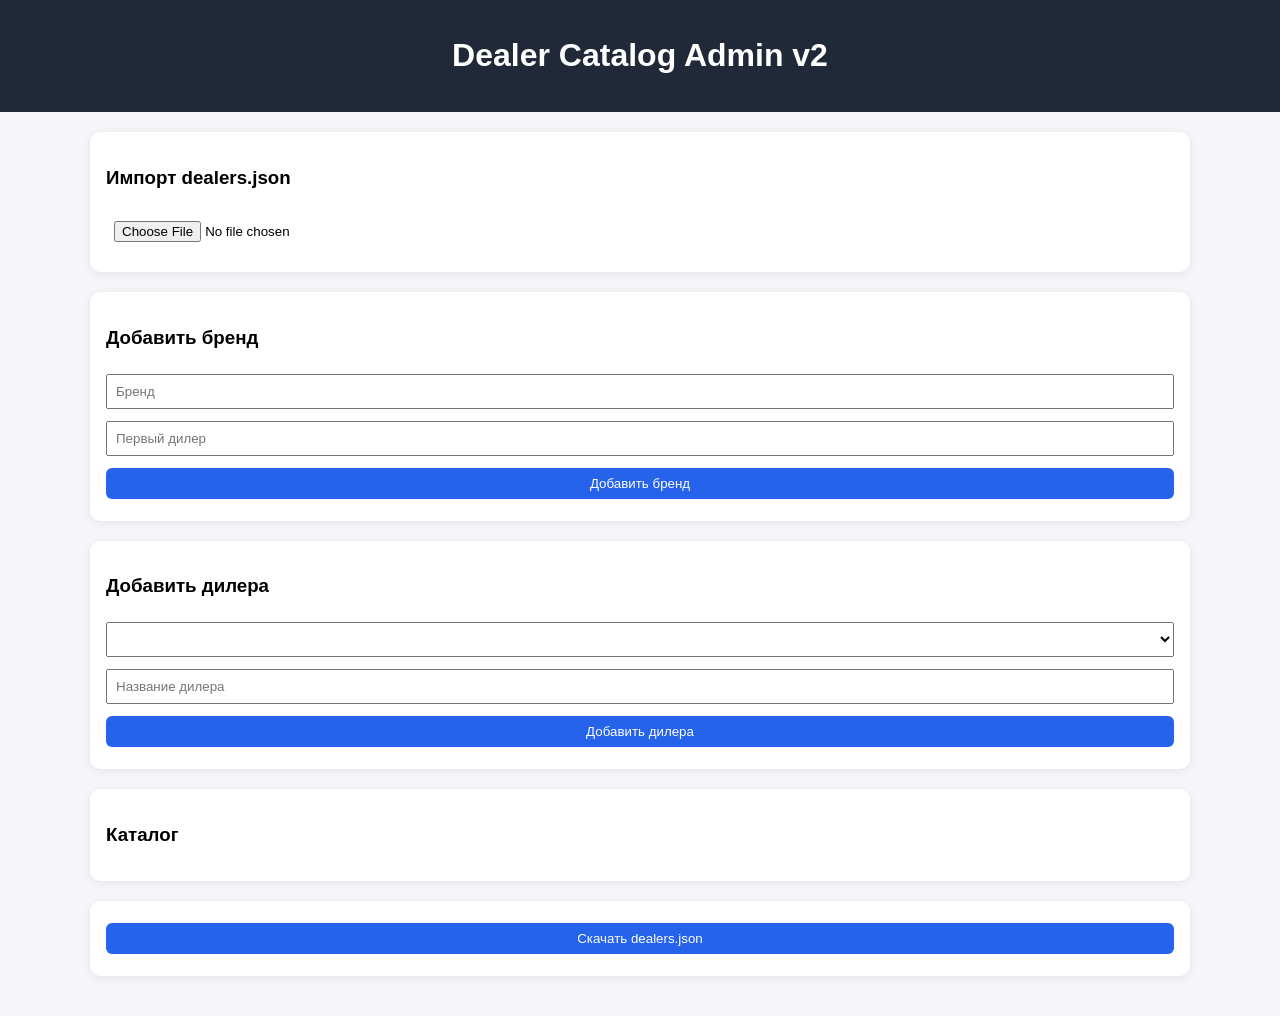
<file: admin.html>
<!DOCTYPE html>
<html lang="ru">
<head>
<meta charset="UTF-8">
<meta name="viewport" content="width=device-width,initial-scale=1">
<title>Dealer Catalog Admin v2</title>
<style>
body{font-family:Arial,sans-serif;background:#f4f6f9;margin:0}
header{background:#1f2937;color:#fff;padding:16px;text-align:center}
main{max-width:1100px;margin:auto;padding:20px}
.card{background:#fff;padding:16px;border-radius:10px;box-shadow:0 2px 8px rgba(0,0,0,.08);margin-bottom:20px}
input,select,button{width:100%;padding:8px;margin:6px 0;box-sizing:border-box}
button{background:#2563eb;color:#fff;border:0;border-radius:6px;cursor:pointer}
button.danger{background:#dc2626}
.brand{border:1px solid #ddd;border-radius:8px;padding:12px;margin:15px 0}
.dealer{background:#f8fafc;border:1px solid #ddd;padding:10px;border-radius:8px;margin:8px 0}
.grid{display:grid;grid-template-columns:repeat(2,1fr);gap:8px}
small{color:#666}
</style>
</head>
<body>
<header><h1>Dealer Catalog Admin v2</h1></header>
<main>

<div class="card">
<h3>Импорт dealers.json</h3>
<input type="file" id="file" accept=".json">
</div>

<div class="card">
<h3>Добавить бренд</h3>
<input id="brand" placeholder="Бренд">
<input id="dealer" placeholder="Первый дилер">
<button onclick="addBrand()">Добавить бренд</button>
</div>

<div class="card">
<h3>Добавить дилера</h3>
<select id="brands"></select>
<input id="newDealer" placeholder="Название дилера">
<button onclick="addDealer()">Добавить дилера</button>
</div>

<div class="card">
<h3>Каталог</h3>
<div id="list"></div>
</div>

<div class="card">
<button onclick="download()">Скачать dealers.json</button>
</div>

</main>

<script>
let data=[];

file.onchange=e=>{
 const r=new FileReader();
 r.onload=()=>{
   data=JSON.parse(r.result);

   data.forEach(b=>{
     b.dealers=(b.dealers||[]).map(d=>{
       if(typeof d==="string"){
         return {name:d,address:"",website:"",map:""};
       }
       return {
         name:d.name||"",
         address:d.address||"",
         website:d.website||"",
         map:d.map||""
       };
     });
   });

   refresh();
 };
 r.readAsText(e.target.files[0]);
};

function refresh(){
 brands.innerHTML="";
 list.innerHTML="";

 data.forEach((brandObj,i)=>{

   brands.innerHTML+=`<option value="${i}">${brandObj.brand}</option>`;

   const wrap=document.createElement("div");
   wrap.className="brand";

   let html=`
   <h2>${brandObj.brand}</h2>
   <button class="danger" onclick="removeBrand(${i})">Удалить бренд</button>
   `;

   brandObj.dealers.forEach((d,j)=>{
      html+=`
      <div class="dealer">
      <small>Название</small>
      <input value="${d.name}" onchange="upd(${i},${j},'name',this.value)">
      <div class="grid">
      <div>
      <small>Адрес</small>
      <input value="${d.address}" onchange="upd(${i},${j},'address',this.value)">
      </div>
      <div>
      <small>Сайт</small>
      <input value="${d.website}" onchange="upd(${i},${j},'website',this.value)">
      </div>
      </div>
      <small>Карта</small>
      <input value="${d.map}" onchange="upd(${i},${j},'map',this.value)">
      <button class="danger" onclick="removeDealer(${i},${j})">Удалить дилера</button>
      </div>`;
   });

   wrap.innerHTML=html;
   list.appendChild(wrap);

 });

}

function upd(i,j,key,val){
 data[i].dealers[j][key]=val;
}

function addBrand(){
 if(!brand.value||!dealer.value)return;
 data.push({
   brand:brand.value,
   dealers:[{
      name:dealer.value,
      address:"",
      website:"",
      map:""
   }]
 });
 brand.value="";
 dealer.value="";
 refresh();
}

function addDealer(){
 if(!newDealer.value)return;
 data[brands.value].dealers.push({
   name:newDealer.value,
   address:"",
   website:"",
   map:""
 });
 newDealer.value="";
 refresh();
}

function removeBrand(i){
 if(confirm("Удалить бренд?")){
   data.splice(i,1);
   refresh();
 }
}

function removeDealer(i,j){
 if(confirm("Удалить дилера?")){
   data[i].dealers.splice(j,1);
   refresh();
 }
}

function download(){
 const blob=new Blob([JSON.stringify(data,null,2)],{type:"application/json"});
 const a=document.createElement("a");
 a.href=URL.createObjectURL(blob);
 a.download="dealers.json";
 a.click();
 URL.revokeObjectURL(a.href);
}
</script>
</body>
</html>
</file>
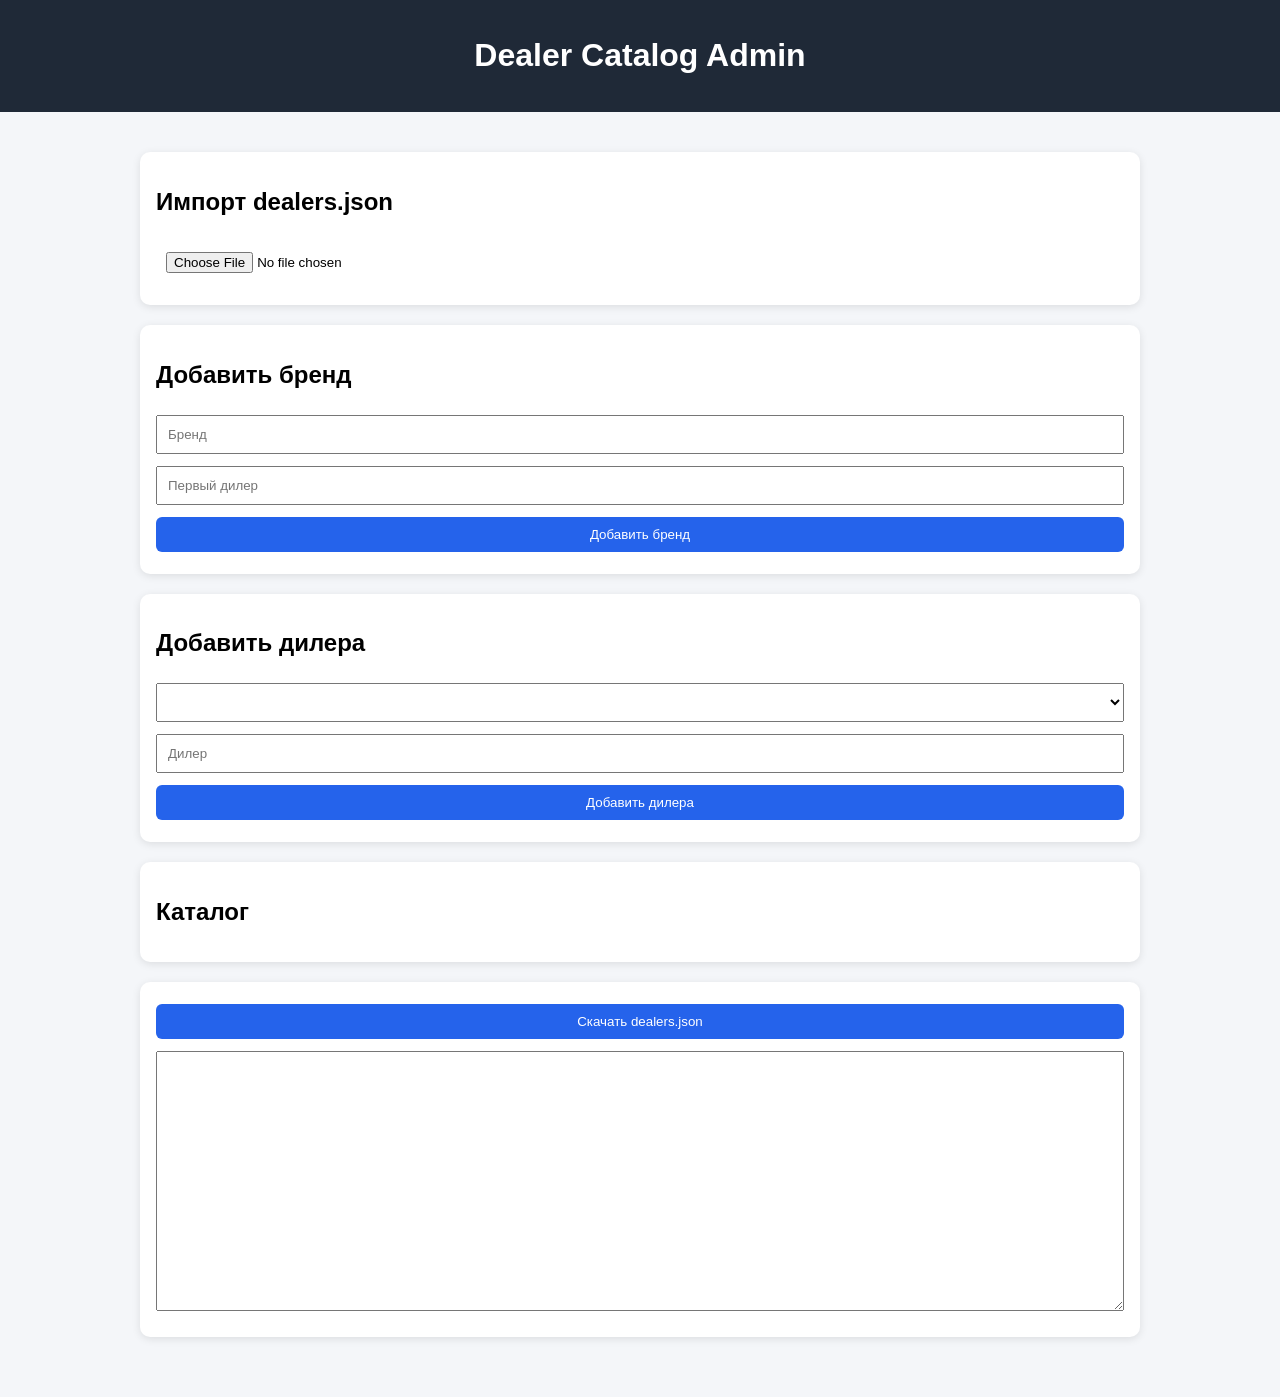
<file: admin111.html>
<!DOCTYPE html><html lang="ru"><head><meta charset="UTF-8"><meta name="viewport" content="width=device-width,initial-scale=1"><title>Dealer Catalog Admin</title><style>body{font-family:Arial;background:#f4f6f9;margin:0}header{background:#1f2937;color:#fff;padding:16px;text-align:center}main{max-width:1000px;margin:20px auto;padding:20px}.card{background:#fff;border-radius:10px;padding:16px;margin-bottom:20px;box-shadow:0 2px 8px rgba(0,0,0,.1)}input,select,button,textarea{width:100%;padding:10px;margin:6px 0;box-sizing:border-box}button{background:#2563eb;color:#fff;border:0;border-radius:6px}textarea{height:260px}</style></head><body><header><h1>Dealer Catalog Admin</h1></header><main><div class='card'><h2>Импорт dealers.json</h2><input type='file' id='file' accept='.json'></div><div class='card'><h2>Добавить бренд</h2><input id='brand' placeholder='Бренд'><input id='dealer' placeholder='Первый дилер'><button onclick='addBrand()'>Добавить бренд</button></div><div class='card'><h2>Добавить дилера</h2><select id='brands'></select><input id='newDealer' placeholder='Дилер'><button onclick='addDealer()'>Добавить дилера</button></div><div class='card'><h2>Каталог</h2><div id='list'></div></div><div class='card'><button onclick='download()'>Скачать dealers.json</button><textarea id='json'></textarea></div></main><script>let data=[];file.onchange=e=>{let r=new FileReader();r.onload=()=>{data=JSON.parse(r.result);refresh()};r.readAsText(e.target.files[0])};function refresh(){json.value=JSON.stringify(data,null,2);brands.innerHTML='';list.innerHTML='';data.forEach((b,i)=>{brands.innerHTML+=`<option value="${i}">${b.brand}</option>`;let d=document.createElement('div');d.innerHTML=`<h3>${b.brand} <button onclick="removeBrand(${i})">Удалить бренд</button></h3><ul>${b.dealers.map((x,j)=>`<li>${x} <button onclick="removeDealer(${i},${j})">Удалить</button></li>`).join('')}</ul>`;list.appendChild(d);});}function addBrand(){if(!brand.value||!dealer.value)return;data.push({brand:brand.value,dealers:[dealer.value]});brand.value='';dealer.value='';refresh()}function addDealer(){if(newDealer.value){data[brands.value].dealers.push(newDealer.value);newDealer.value='';refresh()}}function removeBrand(i){if(confirm('Удалить?')){data.splice(i,1);refresh()}}function removeDealer(i,j){if(confirm('Удалить дилера?')){data[i].dealers.splice(j,1);refresh()}}function download(){let a=document.createElement('a');a.href=URL.createObjectURL(new Blob([JSON.stringify(data,null,2)],{type:'application/json'}));a.download='dealers.json';a.click();}</script></body></html>
</file>
